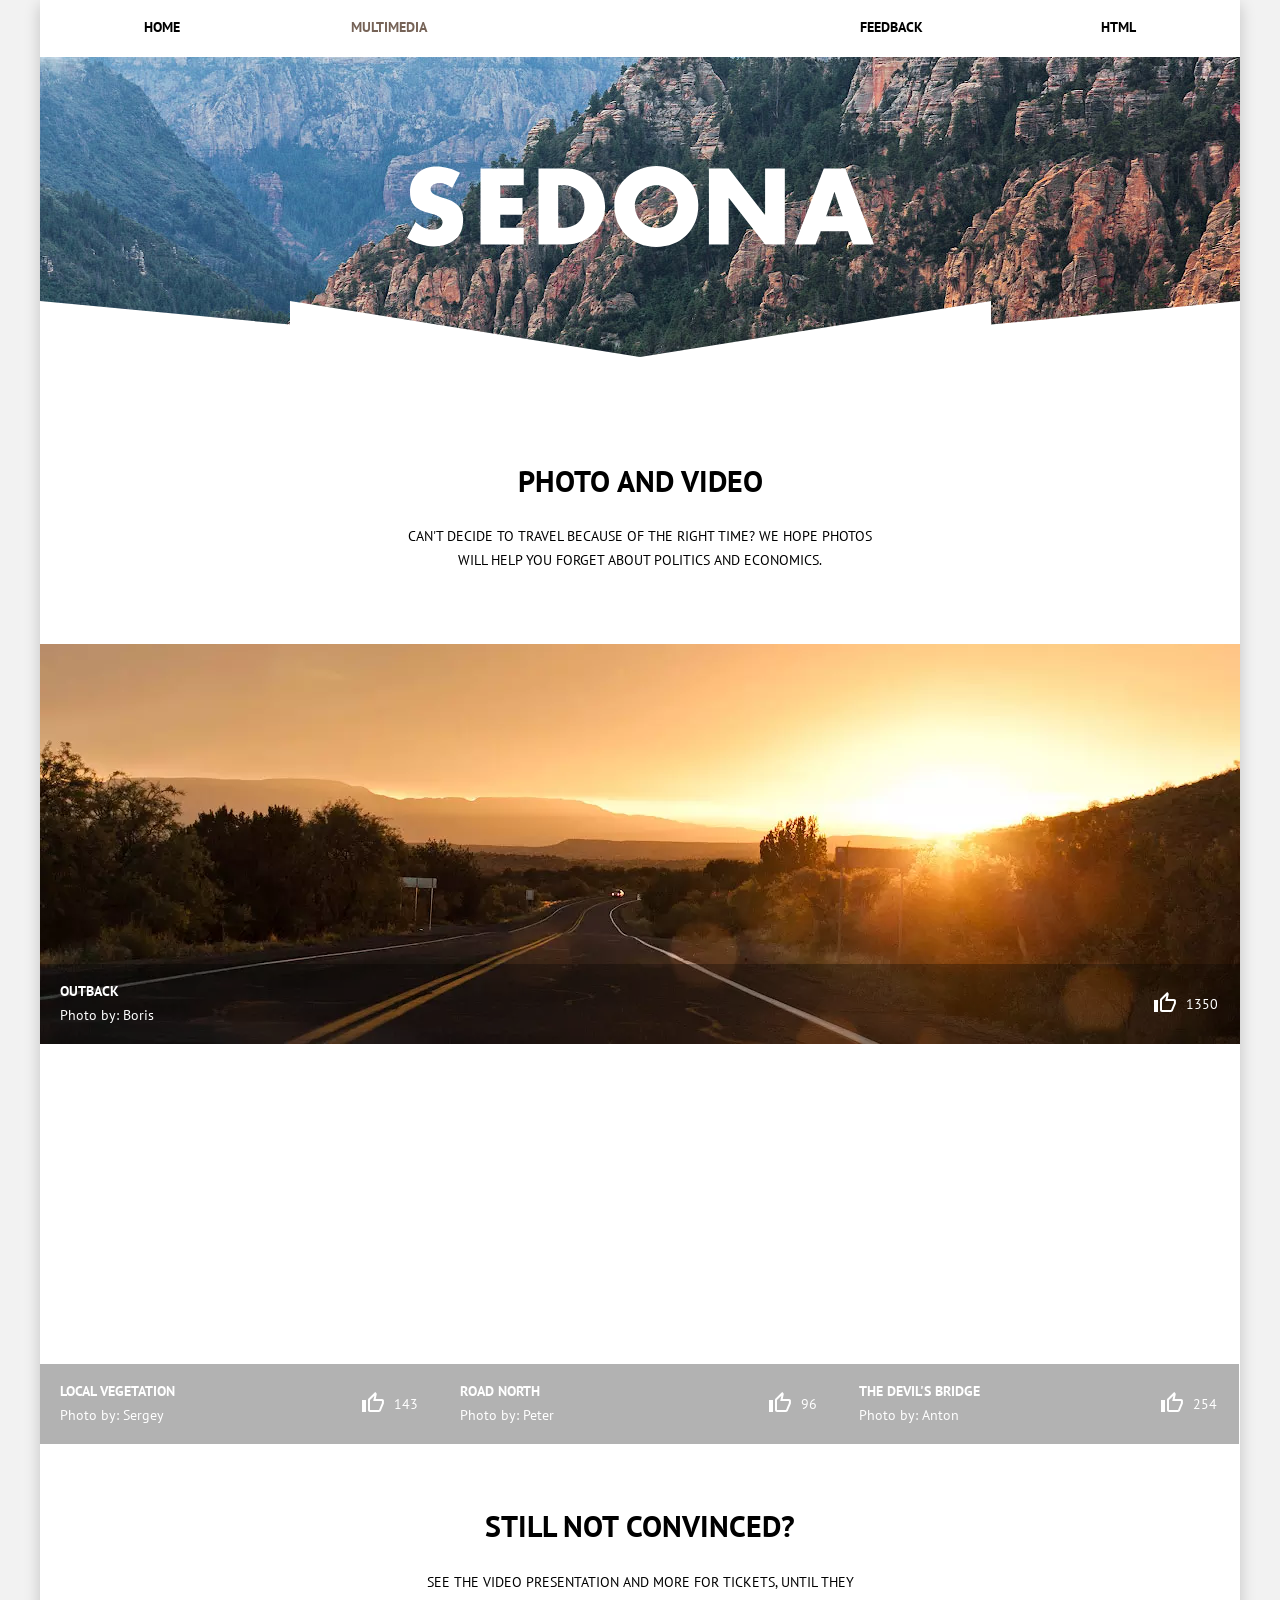
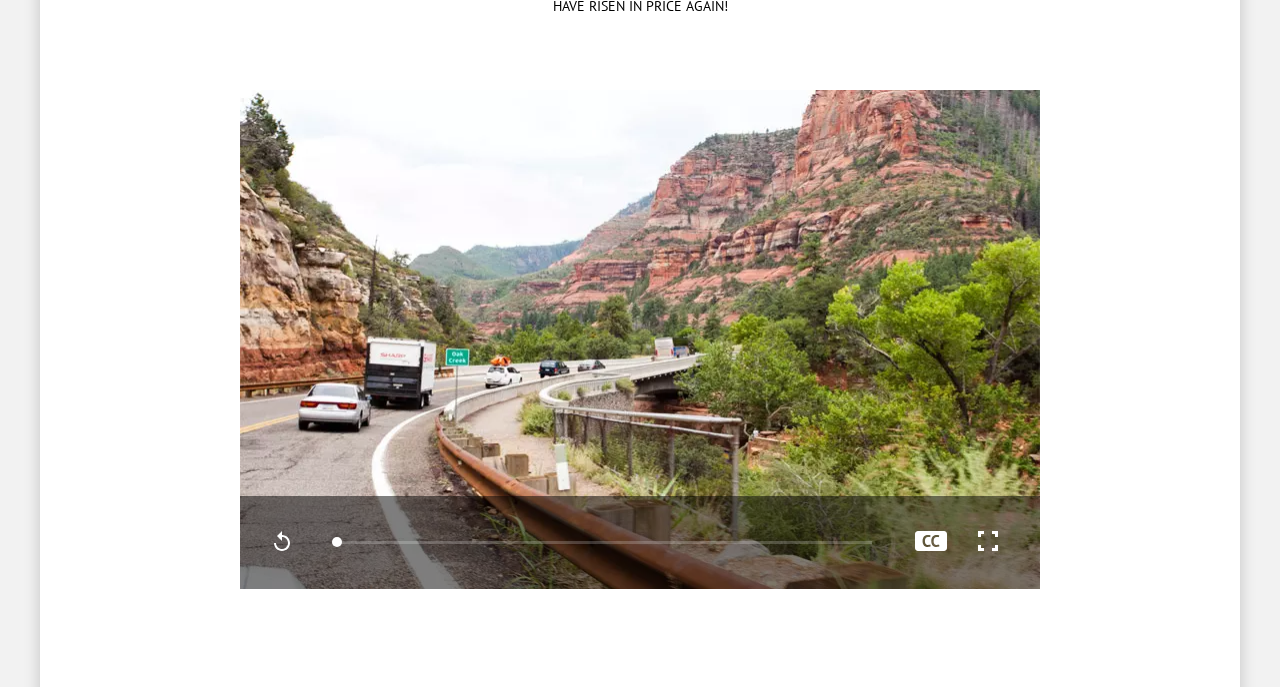
<file: photos.html>
<!DOCTYPE html>
<html lang='en'>

<head>
  <meta charset="UTF-8">
  <meta http-equiv="x-ua-compatible" content="ie=edge">
  <meta name="viewport" content="width=device-width, initial-scale=1, shrink-to-fit=no">
  <meta name="description" content="Front end development project">
  <title>Sedona Photos</title>
  <link rel="stylesheet" href="https://fonts.googleapis.com/css?family=PT+Sans:400,700">
  <!-- inject:css -->
  <link rel="stylesheet" href="css/styles.min.css">
  <!-- endinject -->
  <script>
    // Picture element HTML5 shiv
    document.createElement( "picture" );
  </script>
</head>

<body>
  <div class="wrapper">
    <header class="page-header">
      <div class="page-header__inner">
        <nav class="main-nav">
          <ul class="main-nav__list">
            <li class="main-nav__item"><a class="main-nav__link" href="index.html">Home</a></li>
            <li class="main-nav__item"><a class="main-nav__link main-nav__link--active" href="photos.html">Multimedia</a></li>
            <li class="main-nav__item"><a class="main-nav__link" href="form.html">Feedback</a></li>
            <li class="main-nav__item"><a class="main-nav__link" href="#">HTML</a></li>
          </ul>
          <button class="main-nav__toggle main-nav__toggle--close">Menu</button>
          <a class="main-nav__logo" href="index.html">
            <picture>
              <source media="(min-width: 1200px)" srcset="img/logo-sedona-desktop.svg">
              <source media="(min-width: 480px)" srcset="img/logo-sedona-tablet.svg">
              <source srcset="img/logo-sedona-mobile.svg">
              <img src="img/logo-sedona-mobile.svg" width="102" height="82" alt="Sedona logo">
            </picture>
          </a>
        </nav>
      </div>
      <div class="intro intro--smaller">
        <h3 class="intro__header intro__header--small-bg">Welcome to gorgeous Sedona. "Because the Grand Canyon sucks!"</h3>
      </div>
    </header>

    <main class="main-content">
      <section class="preamble">
        <div class="preamble__inner preamble__inner--small">
          <h2 class="preamble__header preamble__header--small">Photo and video</h2>
          <p class="preamble__paragraph preamble__paragraph--high">Can't decide to travel because of the right time? We hope photos will help you forget about politics and economics.</p>
        </div>
      </section>

      <div class="gallery">
        <section class="gallery__item">
          <div class="gallery__inner gallery__inner--top">
              <figure class="gallery__picture">
                <picture>
                  <source type="image/webp" media="(min-width: 1200px)" srcset="img/photo-sunset-desktop@1x.webp 1x, img/photo-sunset-desktop@2x.webp 2x">
                  <source type="image/webp" media="(min-width: 768px)" srcset="img/photo-sunset-tablet@1x.webp 1x, img/photo-sunset-tablet@2x.webp 2x">
                  <source type="image/webp" srcset="img/photo-sunset-mobile@1x.webp 1x, img/photo-sunset-mobile@2x.webp 2x">
                  <source media="(min-width: 1200px)" srcset="img/photo-sunset-desktop@1x.jpg 1x, img/photo-sunset-desktop@2x.jpg 2x">
                  <source media="(min-width: 768px)" srcset="img/photo-sunset-tablet@1x.jpg 1x, img/photo-sunset-tablet@2x.jpg 2x">
                  <source srcset="img/photo-sunset-mobile@1x.jpg 1x, img/photo-sunset-mobile@2x.jpg 2x">
                  <img src="img/photo-sunset-mobile@1x.jpg" width="280" height="280" alt="Sunset">
                </picture>
                <figcaption class="gallery__caption">
                  <div class="gallery__text">
                    <h3 class="gallery__title">Outback</h3>
                    <p class="gallery__author">Photo by: Boris</p>
                  </div>
                  <div class="gallery__likes">
                    <button class="gallery__btn"></button>
                    <p class="gallery__number">1350</p>
                  </div>
                </figcaption>
            </figure>
          </div>
        </section>

        <div class="gallery__collection">
          <section class="gallery__item gallery__item--flex">
            <div class="gallery__inner gallery__inner--small">
              <figure class="gallery__picture gallery__picture--higher">
                <picture>
                  <source type="image/webp" media="(min-width: 1200px)" srcset="img/photo-cactus-desktop@1x.webp 1x, img/photo-cactus-desktop@2x.webp 2x">
                  <source type="image/webp" media="(min-width: 480px)" srcset="img/photo-cactus-tablet@1x.webp 1x, img/photo-cactus-tablet@2x.webp 2x">
                  <source type="image/webp" srcset="img/photo-cactus-mobile@1x.webp 1x, img/photo-cactus-mobile@2x.webp 2x">
                  <source media="(min-width: 1200px)" srcset="img/photo-cactus-desktop@1x.jpg 1x, img/photo-cactus-desktop@2x.jpg 2x">
                  <source media="(min-width: 480px)" srcset="img/photo-cactus-tablet@1x.jpg 1x, img/photo-cactus-tablet@2x.jpg 2x">
                  <source srcset="img/photo-cactus-mobile@1x.jpg 1x, img/photo-cactus-mobile@2x.jpg 2x">
                  <img src="img/photo-cactus-mobile@1x.jpg" width="280" height="280" alt="Local vegetation: Cactus">
                </picture>
                <figcaption class="gallery__caption">
                  <div class="gallery__text">
                    <h3 class="gallery__title">Local vegetation</h3>
                    <p class="gallery__author">Photo by: Sergey</p>
                  </div>
                  <div class="gallery__likes">
                    <button class="gallery__btn"></button>
                    <p class="gallery__number">143</p>
                  </div>
                </figcaption>
              </figure>
            </div>
          </section>

          <section class="gallery__item gallery__item--flex">
            <div class="gallery__inner gallery__inner--small">
              <figure class="gallery__picture">
                <picture>
                  <source type="image/webp" media="(min-width: 1200px)" srcset="img/photo-roads-desktop@1x.webp 1x, img/photo-roads-desktop@2x.webp 2x">
                  <source type="image/webp" media="(min-width: 480px)" srcset="img/photo-roads-tablet@1x.webp 1x, img/photo-roads-tablet@2x.webp 2x">
                  <source type="image/webp" srcset="img/photo-roads-mobile@1x.webp 1x, img/photo-roads-mobile@2x.webp 2x">
                  <source media="(min-width: 1200px)" srcset="img/photo-roads-desktop@1x.jpg 1x, img/photo-roads-desktop@2x.jpg 2x">
                  <source media="(min-width: 480px)" srcset="img/photo-roads-tablet@1x.jpg 1x, img/photo-roads-tablet@2x.jpg 2x">
                  <source srcset="img/photo-roads-mobile@1x.jpg 1x, img/photo-roads-mobile@2x.jpg 2x">
                  <img src="img/photo-roads-mobile@1x.jpg" width="280" height="280" alt="Road north">
                </picture>
                <figcaption class="gallery__caption">
                  <div class="gallery__text">
                    <h3 class="gallery__title">Road north</h3>
                    <p class="gallery__author">Photo by: Peter</p>
                  </div>
                  <div class="gallery__likes">
                    <button class="gallery__btn"></button>
                    <p class="gallery__number">96</p>
                  </div>
                </figcaption>
              </figure>
            </div>
          </section>

          <section class="gallery__item gallery__item--flex">
            <div class="gallery__inner gallery__inner--small">
                <figure class="gallery__picture">
                <picture>
                  <source type="image/webp" media="(min-width: 1200px)" srcset="img/photo-bridge-desktop@1x.webp 1x, img/photo-bridge-desktop@2x.webp 2x">
                  <source type="image/webp" media="(min-width: 480px)" srcset="img/photo-bridge-tablet@1x.webp 1x, img/photo-bridge-tablet@2x.webp 2x">
                  <source type="image/webp" srcset="img/photo-bridge-mobile@1x.webp 1x, img/photo-bridge-mobile@2x.webp 2x">
                  <source media="(min-width: 1200px)" srcset="img/photo-bridge-desktop@1x.jpg 1x, img/photo-bridge-desktop@2x.jpg 2x">
                  <source media="(min-width: 480px)" srcset="img/photo-bridge-tablet@1x.jpg 1x, img/photo-bridge-tablet@2x.jpg 2x">
                  <source srcset="img/photo-bridge-mobile@1x.jpg 1x, img/photo-bridge-mobile@2x.jpg 2x">
                  <img src="img/photo-bridge-mobile@1x.jpg" width="280" height="280" alt="The Devil's Bridge">
                </picture>
                <figcaption class="gallery__caption">
                  <div class="gallery__text">
                    <h3 class="gallery__title">The Devil's Bridge</h3>
                    <p class="gallery__author">Photo by: Anton</p>
                  </div>
                  <div class="gallery__likes">
                    <button class="gallery__btn"></button>
                    <p class="gallery__number">254</p>
                  </div>
                </figcaption>
              </figure>
            </div>
          </section>
        </div>

        <section class="video">
          <div class="video__intro">
            <h3 class="video__header">Still not convinced?</h3>
            <p class="video__paragraph">See the video presentation and more for tickets, until they have risen in price again!</p>
          </div>
          <div class="video__inner">
            <div class="video__item">
              <div class="video__picture">
                <picture>
                  <source type="image/webp" media="(min-width: 1200px)" srcset="img/video-desktop@1x.webp 1x, img/video-desktop@2x.webp 2x">
                  <source type="image/webp" media="(min-width: 768px)" srcset="img/video-tablet@1x.webp 1x, img/video-tablet@2x.webp 2x">
                  <source type="image/webp" srcset="img/video-mobile@1x.webp 1x, img/video-mobile@2x.webp 2x">
                  <source media="(min-width: 1200px)" srcset="img/video-desktop@1x.jpg 1x, img/video-desktop@2x.jpg 2x">
                  <source media="(min-width: 768px)" srcset="img/video-tablet@1x.jpg 1x, img/video-tablet@2x.jpg 2x">
                  <source srcset="img/video-mobile@1x.jpg 1x, img/video-mobile@2x.jpg 2x">
                  <img src="img/video-mobile@1x.jpg" width="320" height="200" alt="The Devil's Bridge">
                </picture>
                <div class="video__control">
                  <div class="video__bar">
                    <span class="video__pointer"></span>
                  </div>
                  <div class="video__btn-control">
                    <button class="video__icon video__icon--play" title="Play/Pause video">
                      <svg class="video__svg" xmlns="http://www.w3.org/2000/svg" xmlns:xlink="http://www.w3.org/1999/xlink" x="0px" y="0px" width="16px" height="20px" viewBox="0 0 16 20" enable-background="new 0 0 16 20" xml:space="preserve">
                        <path d="M8,4V0L3,5l5,5V6c3.315,0,6,2.686,6,6s-2.685,6-6,6s-6-2.686-6-6H0c0,4.42,3.58,8,8,8s8-3.58,8-8S12.42,4,8,4z"/>
                      </svg>
                    </button>
                    <button class="video__icon video__icon--subtitles" title="Subtitles">
                      <svg class="video__svg" xmlns="http://www.w3.org/2000/svg" xmlns:xlink="http://www.w3.org/1999/xlink" x="0px" y="0px" width="32px" height="20px" viewBox="0 0 32 20" enable-background="new 0 0 32 20" xml:space="preserve">
                        <path d="M29,0H3C1.35,0,0,1.35,0,3v14c0,1.65,1.35,3,3,3h26c1.65,0,3-1.35,3-3V3C32,1.35,30.65,0,29,0z M14.403,15.854c-0.545,0.108-1.104,0.164-1.678,0.164c-0.694,0-1.354-0.107-1.976-0.323c-0.623-0.214-1.172-0.562-1.646-1.041 s-0.852-1.103-1.133-1.868C7.69,12.02,7.551,11.091,7.551,10c0-1.134,0.157-2.085,0.471-2.851c0.315-0.768,0.723-1.384,1.224-1.854  c0.502-0.468,1.062-0.804,1.679-1.008c0.616-0.204,1.233-0.307,1.852-0.307c0.66,0,1.22,0.045,1.678,0.134  c0.457,0.087,0.835,0.192,1.133,0.313L15.14,6.347c-0.254-0.121-0.555-0.209-0.902-0.265C13.891,6.027,13.47,6,12.973,6 c-0.915,0-1.649,0.325-2.206,0.977c-0.558,0.651-0.836,1.663-0.836,3.031c0,0.598,0.067,1.142,0.199,1.632  c0.132,0.493,0.334,0.913,0.603,1.26c0.271,0.349,0.607,0.619,1.01,0.812c0.402,0.193,0.867,0.29,1.396,0.29  c0.496,0,0.915-0.049,1.257-0.148c0.342-0.099,0.639-0.227,0.893-0.38l0.463,1.841C15.398,15.564,14.949,15.745,14.403,15.854z   M23.101,15.854c-0.545,0.108-1.105,0.164-1.678,0.164c-0.694,0-1.354-0.107-1.976-0.323c-0.623-0.214-1.172-0.562-1.646-1.041  s-0.852-1.103-1.133-1.868c-0.281-0.767-0.421-1.695-0.421-2.786c0-1.134,0.157-2.085,0.471-2.851  c0.314-0.768,0.723-1.384,1.223-1.854c0.502-0.468,1.062-0.804,1.68-1.008c0.616-0.204,1.233-0.307,1.851-0.307 c0.661,0,1.221,0.045,1.678,0.134c0.458,0.087,0.836,0.192,1.133,0.313l-0.446,1.918c-0.253-0.121-0.554-0.209-0.901-0.265  C22.588,6.027,22.166,6,21.67,6c-0.915,0-1.649,0.325-2.206,0.977c-0.558,0.651-0.836,1.663-0.836,3.031  c0,0.598,0.067,1.142,0.199,1.632c0.132,0.493,0.334,0.913,0.603,1.26c0.271,0.349,0.606,0.619,1.009,0.812 c0.402,0.193,0.868,0.29,1.396,0.29c0.497,0,0.915-0.049,1.257-0.148c0.342-0.099,0.64-0.227,0.894-0.38l0.463,1.841  C24.096,15.564,23.646,15.745,23.101,15.854z"/>
                      </svg>
                    </button>
                    <button class="video__icon video__icon--full-scr" title="Full screen">
                      <svg class="video__svg" xmlns="http://www.w3.org/2000/svg" xmlns:xlink="http://www.w3.org/1999/xlink" x="0px" y="0px" width="20px" height="20px" viewBox="0 0 20 20" enable-background="new 0 0 20 20" xml:space="preserve">
                        <g>
                          <polygon points="0,0 0,3 0,6 3,6 3,3 6,3 6,0 3,0"/>
                          <polygon points="3,14 0,14 0,17 0,20 3,20 6,20 6,17 3,17"/>
                          <polygon points="17,0 14,0 14,3 17,3 17,6 20,6 20,3 20,0"/>
                          <polygon points="17,17 14,17 14,20 17,20 20,20 20,17 20,14 17,14"/>
                        </g>
                      </svg>
                    </button>
                  </div>
                </div>
              </div>
            </div>
          </div>
        </section>
      </div>
    </main>

    <footer class="page-footer">
      <div class="page-footer__inner">
        <div class="page-footer__tag">
          <h3 class="page-footer__tag-header">#VISITSEDONA</h3>
        </div>

        <div class="social">
          <a href="#" class="social__link">
            <span class="social__icon social__icon--twitter">twitter site</span>
          </a>
          <a href="#" class="social__link">
            <span class="social__icon social__icon--facebook">facebook page</span>
          </a>
          <a href="#" class="social__link">
            <span class="social__icon social__icon--youtube">youtube channel</span>
          </a>
        </div>

        <div class="developer">
          <a href="#" class="developer__logo">Developed by
            <svg class="developer__svg" version="1.1" xmlns="http://www.w3.org/2000/svg" xmlns:xlink="http://www.w3.org/1999/xlink" x="0px" y="0px" width="26.943px" height="34.09px" viewBox="0 0 26.943 34.09" enable-background="new 0 0 26.943 34.09" xml:space="preserve">
              <path d="M13.62,0.017L13.472,0L0,1.412v24.661l13.473,8.017l13.43-7.99l0.042-0.025V1.412L13.62,0.017z M25.019,12.127L13.495,5.334 L13.494,5.23l-0.087,0.05l-0.088-0.056v0.109L1.925,12.118V3.147l11.548-1.212l11.547,1.212V12.127z M13.405,6.787L24.923,13.5 l-4.479,2.64l-7.093-4.221l-0.014,1.415l5.904,3.513l-0.86,0.507l-5.03-2.992l-0.014,1.415l3.827,2.275l-0.782,0.523l-3.031-1.787 l-0.014,1.413l1.853,1.091l-1.8,1.081L2.034,13.622L13.405,6.787z M1.925,15.127l11.411,6.791l0.016,1.044L5.41,18.234L5.395,19.65 l7.979,4.795l0.018,1.076l-7.973-4.74l-0.013,1.414l8.021,4.822l0.046,0.025l8.143-4.872l-0.011-5.177l3.415-2.036v10.021 L13.472,31.85L1.925,24.979V15.127z"/>
            </svg>
          </a>
        </div>
      </div>
    </footer>
  </div>
  <!-- inject:js -->
  <script src="js/main.min.js"></script>
  <!-- endinject -->
</body>

</html>
</file>
<file: css/styles.min.css>
/*! normalize.scss v0.1.0 | MIT License | based on git.io/normalize */html{font-family:sans-serif;-ms-text-size-adjust:100%;-webkit-text-size-adjust:100%}body{margin:0}article,aside,details,figcaption,figure,footer,header,hgroup,main,menu,nav,section,summary{display:block}audio,canvas,progress,video{display:inline-block;vertical-align:baseline}audio:not([controls]){display:none;height:0}[hidden],template{display:none}a{background-color:transparent}a:active,a:hover{outline:0}abbr[title]{border-bottom:1px dotted}b,strong{font-weight:700}dfn{font-style:italic}h1{font-size:2em;margin:.67em 0}mark{background:#ff0;color:#000}small{font-size:80%}sub,sup{font-size:75%;line-height:0;position:relative;vertical-align:baseline}sup{top:-.5em}sub{bottom:-.25em}img{border:0}svg:not(:root){overflow:hidden}figure{margin:1em 40px}hr{-webkit-box-sizing:content-box;box-sizing:content-box;height:0}pre{overflow:auto}code,kbd,pre,samp{font-family:monospace,monospace;font-size:1em}button,input,optgroup,select,textarea{color:inherit;font:inherit;margin:0}button{overflow:visible}button,select{text-transform:none}button,html input[type=button],input[type=reset],input[type=submit]{-webkit-appearance:button;cursor:pointer}button[disabled],html input[disabled]{cursor:default}button::-moz-focus-inner,input::-moz-focus-inner{border:0;padding:0}input{line-height:normal}input[type=checkbox],input[type=radio]{-webkit-box-sizing:border-box;box-sizing:border-box;padding:0}input[type=number]::-webkit-inner-spin-button,input[type=number]::-webkit-outer-spin-button{height:auto}input[type=search]{-webkit-appearance:textfield;-webkit-box-sizing:content-box;box-sizing:content-box}input[type=search]::-webkit-search-cancel-button,input[type=search]::-webkit-search-decoration{-webkit-appearance:none}fieldset{border:1px solid silver;margin:0 2px;padding:.35em .625em .75em}legend{border:0;padding:0}textarea{overflow:auto}optgroup{font-weight:700}table{border-collapse:collapse;border-spacing:0}td,th{padding:0}h1,h2,h3,h4,h5,h6{font-family:"PT Sans",tahoma,verdana,segoe,sans-serif;font-weight:700;line-height:2.6rem}h1{font-size:3rem}h2{font-size:2.1rem}h3{font-size:1.8rem}h4,h5,h6{font-size:1.4rem}p{font-size:1.4rem}hr{background-color:#d6d6d6}html{font-size:10px}body{font-family:"PT Sans",tahoma,verdana,segoe,sans-serif;font-size:10px;line-height:2.4rem}button{background-color:#81b3d2}button:hover{background-color:#669ec0}button:active{background-color:#5496bd}button:disabled{background-color:#e5e5e5}img{max-width:100%;height:auto}figure{margin:0 0}.wrapper{width:100%;max-width:120rem;margin:0 auto;background-color:#fff;-webkit-box-shadow:0 5px 15px 0 rgba(0,1,1,.2);box-shadow:0 5px 15px 0 rgba(0,1,1,.2)}.main-nav{position:relative;z-index:1;text-align:center;margin-bottom:-3.9rem}.main-nav__list{margin:0;padding:0;background:#81b3d2;overflow:hidden;max-height:30rem;-webkit-transition:max-height .3s ease-out;transition:max-height .3s ease-out}.main-nav__item{line-height:5.4rem;list-style-type:none;border-top:.1rem solid rgba(255,255,255,.2);border-bottom:.1rem solid rgba(1,1,1,.2)}.main-nav__item:first-child{border-top:0}.main-nav__link{display:block;color:#fff;font-weight:700;font-size:1.8rem;text-transform:uppercase;text-decoration:none}.main-nav__link:hover{color:#fff;background-color:#669ec0}.main-nav__link:active{color:rgba(255,255,255,.3);background-color:#5496bd}.main-nav__toggle{position:absolute;top:1.7rem;right:2.1rem;z-index:2;display:block;height:2.2rem;width:2.2rem;border:none;outline:0;background-image:url(../img/icon-cross--white.svg);background-repeat:no-repeat;background-position:center;font:0/0 "a";color:transparent;text-shadow:none;background-color:transparent;border:0}.main-nav__toggle:hover{background-color:transparent}.main-nav__toggle:active{background-color:transparent}.main-nav--close .main-nav__list{max-height:0}.main-nav--close .main-nav__toggle{background-image:url(../img/icon-menu.svg)}.main-nav__logo{display:inline-block;vertical-align:top;text-decoration:none;max-width:10.2rem}.main-nav__logo img{width:100%}.intro{display:-webkit-box;display:-ms-flexbox;display:flex;-webkit-box-pack:center;-ms-flex-pack:center;justify-content:center;-webkit-box-align:center;-ms-flex-align:center;align-items:center;position:relative;height:39rem;overflow:hidden;background-image:url(../img/bg-back-mobile@1x.jpg);background-repeat:no-repeat;background-position:center;background-size:cover}.intro::after{content:"";position:absolute;left:0;bottom:0;width:100%;height:3rem;background-image:url(../img/bg-intro-triangle-mobile.svg);background-position:center;background-size:100% 3rem;background-repeat:no-repeat}.intro__header{width:100%;height:100%;max-width:29.3rem;background-image:url(../img/text-sedona-index.svg);background-position:center;background-size:100%;background-repeat:no-repeat;font:0/0 "a";color:transparent;text-shadow:none;background-color:transparent;border:0}.intro__header--small-bg{max-width:23.1rem;background-image:url(../img/text-sedona.svg)}.intro--smaller{height:16rem;background-size:100%;background-position:50% 100%}.preamble{position:relative}.preamble__inner{padding-left:6.25%;padding-right:6.25%;padding-top:4rem;padding-bottom:2.5rem;text-align:center}.preamble__inner--small{padding:3.8rem 6.25% 1.7rem}.preamble__header{font-size:1.8rem;line-height:2.6rem;margin-top:0;font-weight:700;text-transform:uppercase;margin-bottom:2.8rem}.preamble__header--small{margin-bottom:2.5rem}.preamble__paragraph{margin-top:0;font-size:1.4rem;line-height:2.6rem;text-transform:uppercase;margin-bottom:0}.preamble__paragraph--high{line-height:2.4rem}.sightseeing__inner{position:relative;display:block;padding-top:3.9rem;padding-bottom:4rem;padding-left:6.25%;padding-right:6.25%;text-align:center;background-color:#81b3d2}.sightseeing__inner--top{padding:5.7rem 6.25% 4.2rem}.sightseeing__inner--separator::before{content:"";position:absolute;top:-1.9rem;left:0;width:100%;height:3.7rem;background-image:url(../img/bg-triangle.svg);background-repeat:no-repeat;background-position:center;background-size:100% 3.7rem}.sightseeing__header{font-size:1.8rem;line-height:2.6rem;margin-top:0;font-weight:700;text-transform:uppercase;margin-bottom:.9rem;color:#fff}.sightseeing__counter-paragraph{margin-top:0;font-size:1.4rem;line-height:2.1rem;text-transform:uppercase;margin-bottom:1.5rem;color:#fff}.sightseeing__paragraph{margin-top:0;font-size:1.4rem;line-height:2.1rem;text-transform:uppercase;margin-bottom:0;color:#fff}.image-wrapper{height:26rem;background-repeat:no-repeat;background-position:center;background-size:cover;font:0/0 "a";color:transparent;text-shadow:none;background-color:transparent;border:0}.image-wrapper--top{background-image:url(../img/main-city-tablet@1x.jpg)}.image-wrapper--bottom{background-image:url(../img/main-bridge-tablet@1x.jpg)}.recommendations{position:relative}.recommendations__inner{padding-top:2rem;padding-bottom:2.4rem;padding-left:6.25%;padding-right:6.25%}.recommendations__header{font-size:1.8rem;line-height:2.6rem;margin-top:0;font-weight:700;text-transform:uppercase;margin-bottom:1.4rem}.recommendations__paragraph{margin-top:0;font-size:1.4rem;line-height:2.1rem;text-transform:uppercase;margin-bottom:0;text-align:left}.recommendations__item{position:relative;padding:1.5rem 1.5rem 1.3rem 4.9rem}.recommendations__item::before{content:"";position:absolute;height:3.9rem;width:4rem}.recommendations__item--house::before{top:.6rem;left:.1rem;background-image:url(../img/icon-house.svg);background-repeat:no-repeat;background-size:4.1rem 3.7rem}.recommendations__item--gift::before{top:.4rem;left:.5rem;background-image:url(../img/icon-gift.svg);background-repeat:no-repeat;background-size:3.4rem 3.7rem}.recommendations__item--food::before{top:1rem;left:-.1rem;background-image:url(../img/icon-burger.svg);background-repeat:no-repeat;background-size:3.9rem 3.5rem}.sightseeing-group__inner{padding-left:6%;padding-right:6%;background-color:#eee}.sightseeing-group__item{padding:2.7rem .25% 0;text-align:center}.sightseeing-group__item::after{content:"";display:block;border-top:.1rem solid #d6d6d6}.sightseeing-group__item:last-child{padding-bottom:.1rem}.sightseeing-group__item:last-child::after{border:none}.sightseeing-group__header{font-size:1.8rem;line-height:2.6rem;margin-top:0;font-weight:700;text-transform:uppercase;margin-bottom:1rem}.sightseeing-group__counter-paragraph{margin-top:0;font-size:1.4rem;line-height:2.1rem;text-transform:uppercase;margin-bottom:1.4rem}.sightseeing-group__paragraph{margin-bottom:2.7rem;margin-top:0;font-size:1.4rem;line-height:2.1rem;text-transform:uppercase}.find-hotel{text-align:center}.find-hotel__inner{position:relative;padding-top:2.8rem;padding-bottom:4.9rem;padding-left:6.25%;padding-right:6.25%}.find-hotel__header{font-size:1.8rem;line-height:2.6rem;margin-top:0;font-weight:700;text-transform:uppercase;margin-bottom:1.9rem}.find-hotel__paragraph{margin-top:0;font-size:1.4rem;line-height:2.4rem;text-transform:uppercase;margin-bottom:3.5rem;padding-left:3%;padding-right:3%}.find-hotel__btn{display:inline-block;vertical-align:top;height:5.8rem;width:100%;color:#fff;font-size:2.1rem;line-height:5.8rem;text-align:center;text-transform:uppercase;background-color:#81b3d2;border:none}.find-hotel__btn:hover{background-color:#669ec0}.find-hotel__btn:active{color:rgba(255,255,255,.3);background-color:#5496bd}.find-hotel__btn:disabled{background-color:#e5e5e5}.map{position:relative;height:35rem;background-image:url(../img/bg-map-mobile@1x.jpg);background-size:cover;background-repeat:no-repeat;background-position:center}.map__title{display:none}.page-footer__inner{padding-top:1.5em;padding-bottom:3.6rem;padding-left:6.25%;padding-right:6.25%;text-align:center}.page-footer__tag{padding-top:2rem;padding-bottom:2rem}.page-footer__tag-header{font-size:2.1rem;line-height:2.6rem;margin-top:0;font-weight:700;text-transform:uppercase;margin-bottom:0}.social{position:relative;display:-webkit-box;display:-ms-flexbox;display:flex;-webkit-box-pack:center;-ms-flex-pack:center;justify-content:center;width:100%;padding-top:1.7rem;padding-bottom:2.6rem}.social__link{display:block;position:relative;height:4.8rem;width:4.8rem;-webkit-box-flex:0;-ms-flex-positive:0;flex-grow:0;-ms-flex-negative:1;flex-shrink:1;-ms-flex-preferred-size:4.8rem;flex-basis:4.8rem;margin-right:.5rem;background-color:#81b3d2}.social__link:hover{background-color:#669ec0}.social__link:active{background-color:#5496bd}.social__icon{position:absolute;left:0;height:4.8rem;width:4.8rem;background-position:center;background-repeat:no-repeat;background-size:1.9rem;font:0/0 "a";color:transparent;text-shadow:none;background-color:transparent;border:0}.social__icon--twitter{background-image:url(../img/icon-twitter.svg)}.social__icon--facebook{background-image:url(../img/icon-facebook.svg);background-size:.9rem}.social__icon--youtube{background-image:url(../img/icon-youtube.svg)}.social__icon:active{opacity:.3}.developer__svg{position:absolute;top:1.3rem;left:10.3rem}.developer__logo{display:inline-block;vertical-align:top;position:relative;margin-right:40px;padding-top:1.6rem;color:#010101;font-size:1.4rem;line-height:2.6rem;margin-top:0;font-weight:700;text-transform:uppercase;margin-bottom:0;font-weight:400;text-transform:uppercase;text-decoration:none}.developer__logo:hover .developer__svg{fill:#81b3d2}.developer__logo:active .developer__svg{opacity:.3}.form__section::after{content:"";display:block;border-top:.1rem solid #e5e5e5}.form__section--no-divider::after{content:none}.form__inner{position:relative;padding-left:6.25%;padding-right:6.25%;padding-top:1.8rem;padding-bottom:.9rem}.form__inner--smaller{padding-bottom:.4rem}.form__inner--high{padding-bottom:1.4rem;padding-right:7%}.form__inner--lower{padding-bottom:.4rem}.form__field{position:relative;display:block;width:100%;margin-bottom:2.1rem}.form__field--flexgrid{display:-webkit-box;display:-ms-flexbox;display:flex;-webkit-box-align:center;-ms-flex-align:center;align-items:center}.form__field--flexgrid:last-child{padding-bottom:0}.form__field--phone{margin-bottom:1.1rem}.form__field--envelope{margin-bottom:1.9rem}.form__field--radio-box{margin-bottom:1.8rem}.form__field--radio-box:last-child{padding-bottom:.7rem}.form__field--checkbox{margin-bottom:3.5rem}.form__field--checkbox:last-child{margin-bottom:2.4rem}.form__field--constant{max-width:28rem;margin-left:auto;margin-right:auto}.form__number--flexgrid{display:-webkit-box;display:-ms-flexbox;display:flex}.form__flex-block{display:-webkit-box;display:-ms-flexbox;display:flex;-webkit-box-orient:horizontal;-webkit-box-direction:normal;-ms-flex-direction:row;flex-direction:row;padding-top:.5rem}.form__column--sm{width:5.7rem;margin-right:1rem}.form__column--bg{-webkit-box-flex:1;-ms-flex-positive:1;flex-grow:1;-ms-flex-preferred-size:50%;flex-basis:50%}.form__label-count{margin:0;padding-top:.3rem;padding-bottom:.7rem;font-size:1.4rem;text-transform:uppercase;text-align:center}.form__input-count{font-size:1.8rem;line-height:5.7rem;font-weight:700;text-align:center;background-color:#f2f2f2}.form__header{font-size:1.8rem;line-height:2.6rem;margin-top:0;font-weight:700;text-transform:uppercase;margin-bottom:2rem;text-align:center;white-space:nowrap}.form__header--space-bottom{margin-bottom:2.2rem}.form__label{display:block;width:auto;-webkit-box-flex:0;-ms-flex-positive:0;flex-grow:0;-ms-flex-negative:1;flex-shrink:1;-ms-flex-preferred-size:auto;flex-basis:auto;padding-right:2.1rem;padding-left:2.1rem;padding-bottom:.8rem;font-size:1.4rem;line-height:2.6rem;white-space:nowrap;text-transform:uppercase}.form__label--stretch{padding-left:0;padding-right:2.3rem;padding-bottom:0}.form__label--bolded{font-weight:700;text-transform:capitalize}.form__label--file{width:auto;padding-top:1rem;padding-bottom:1rem;font-size:2.1rem;font-weight:700;line-height:2.6rem;color:#aaa;text-align:center;background-color:#f2f2f2}.form__label--file:hover{background-color:#e5e5e5}.form__label--file:active{background-color:#d5d5d5}.form__label--checkbox{position:relative;display:inline-block;vertical-align:top;padding-top:1.1rem;padding-left:4.2rem;margin-left:3.2rem;font-size:1.8rem}.form__label--checkbox::before{content:"";position:absolute;top:-.2rem;left:-3.7rem;height:5.6rem;width:5.6rem;background-color:#f2f2f2;border-radius:10%}.form__label--checkbox::after{content:none;position:absolute;top:1.8rem;left:-2.2rem;display:inline-block;vertical-align:top;height:1.7rem;width:2.4rem;background-image:url(../img/icon-tick.svg);background-repeat:no-repeat;background-position:center}.form__label--checkbox:hover::before{background-color:#e5e5e5}.form__label--checkbox:active::before{background-color:#d5d5d5}.form__label--checkbox:active::after{background-image:url(../img/icon-tick--active.svg);background-repeat:no-repeat;background-position:center}input[type=checkbox]:checked+.form__label--checkbox::after{content:""}.form__label--radio-box{position:relative;display:inline-block;vertical-align:top;padding-top:1.7rem;padding-left:4.2rem;margin-left:3.2rem;font-size:1.8rem}.form__label--radio-box::before{content:"";position:absolute;top:.3rem;left:-3.6rem;height:5.6rem;width:5.6rem;background-color:#f2f2f2;border-radius:50%}.form__label--radio-box::after{content:none;position:absolute;top:2.1rem;left:-1.8rem;height:2rem;width:2rem;background-color:#333;border-radius:50%}.form__label--radio-box:hover::before{background-color:#e5e5e5}.form__label--radio-box:active::after{background-color:#d5d5d5}input[type=radio]:checked+.form__label--radio-box::after{content:""}.form__label--hidden{display:none}.form__label--phone::after{content:"";position:absolute;top:3.4rem;right:0;height:5.7rem;width:5.8rem;background-color:#e6e6e6;background-image:url(../img/icon-phone.svg);background-repeat:no-repeat;background-position:center}.form__label--envelope::after{content:"";position:absolute;top:3.4rem;right:0;height:5.7rem;width:5.8rem;background-color:#e6e6e6;background-image:url(../img/icon-mail.svg);background-repeat:no-repeat;background-position:center}.form__input{-webkit-box-sizing:border-box;box-sizing:border-box;height:5.7rem;width:100%;-webkit-box-flex:0;-ms-flex-positive:0;flex-grow:0;-ms-flex-negative:1;flex-shrink:1;-ms-flex-preferred-size:auto;flex-basis:auto;padding-left:1.6rem;padding-right:1.6rem;font-size:1.8rem;font-weight:700;line-height:2.6rem;background-color:#f2f2f2;border:.4rem solid #f2f2f2;outline:0;-webkit-appearance:none;-moz-appearance:none;appearance:none}.form__input:hover{background-color:#e5e5e5;border-color:#e5e5e5}.form__input:focus{background-color:#fff;border-color:#e5e5e5}.form__input--hidden{opacity:0;height:0;width:0;line-height:0;border:none}.form__input--textarea{display:inline-block;vertical-align:baseline;min-height:15.8rem;width:100%;resize:none}.form__input--envelope,.form__input--phone{padding-right:5.6rem}.form__number-holder{position:relative;-webkit-box-flex:1;-ms-flex-positive:1;flex-grow:1;-ms-flex-negative:1;flex-shrink:1;-ms-flex-preferred-size:6.5rem;flex-basis:6.5rem;width:6.5rem;height:5.7rem;margin-left:.8rem;padding-right:6.5rem;font-size:1.8rem;line-height:5.7rem;font-weight:700;text-align:center;background-color:#f2f2f2}.form__number-holder--day::after{content:"day";position:absolute;right:0;-webkit-box-flex:0;-ms-flex-positive:0;flex-grow:0;-ms-flex-negative:1;flex-shrink:1;-ms-flex-preferred-size:6.5rem;flex-basis:6.5rem;height:5.7rem;width:6.5rem;font-size:1.8rem;color:#aaa;font-weight:700;text-align:center;background-color:#f2f2f2}.form__number-holder--person::after{content:"person";position:absolute;right:0;-webkit-box-flex:0;-ms-flex-positive:0;flex-grow:0;-ms-flex-negative:1;flex-shrink:1;-ms-flex-preferred-size:6.5rem;flex-basis:6.5rem;height:5.7rem;width:6.5rem;font-size:1.8rem;color:#aaa;font-weight:700;text-align:center;background-color:#f2f2f2}.form__required{color:#ff5c5c;margin-left:.7rem}.form__required--right{visibility:hidden}.form__required--text{visibility:hidden}.form__btn{-webkit-box-flex:0;-ms-flex-positive:0;flex-grow:0;-ms-flex-negative:1;flex-shrink:1;-ms-flex-preferred-size:5.7rem;flex-basis:5.7rem;width:5.7rem;height:5.7rem;margin:0;padding:0;line-height:5.7rem;text-align:center;background-color:#f2f2f2;border:none;outline:0;background-position:center;background-repeat:no-repeat;background-size:2rem}.form__btn:hover{background-color:#e5e5e5}.form__btn:active{background-color:#d5d5d5}.form__btn--inc{background-image:url(../img/icon-plus.svg);margin-left:.8rem}.form__btn--dec{background-image:url(../img/icon-minus.svg)}.form__submit{display:inline-block;vertical-align:top;height:5.8rem;width:100%;color:#fff;font-size:2.1rem;line-height:5.8rem;text-align:center;text-transform:uppercase;background-color:#81b3d2;border:none}.form__submit:hover{background-color:#669ec0}.form__submit:active{color:rgba(255,255,255,.3);background-color:#5496bd}.form__submit:disabled{background-color:#e5e5e5}.form__display-photos{display:-webkit-box;display:-ms-flexbox;display:flex;-ms-flex-wrap:wrap;flex-wrap:wrap}.form__grid-item{position:relative;-ms-flex-preferred-size:23%;flex-basis:23%;height:auto;line-height:0;margin-left:5%;margin-right:5%;margin-bottom:4rem}.form__preview-photo{width:100%}.form__remove-btn{position:absolute;left:50%;width:4rem;height:4rem;-webkit-transform:translate(-50%,-50%);transform:translate(-50%,-50%);border:none;border-radius:50%;outline:0;background-color:#f2f2f2;text-indent:200%;white-space:nowrap;overflow:hidden}.form__remove-btn::before{content:"";position:absolute;top:5%;left:5%;width:90%;height:90%;background-image:url(../img/icon-cross.svg);background-size:50%;background-position:center;background-repeat:no-repeat}.form__remove-btn:hover{background-color:#e5e5e5}.form__remove-btn:active{background-color:#d5d5d5}.form input::-webkit-calendar-picker-indicator,.form input::-webkit-inner-spin-button,.form input::-webkit-outer-spin-button{display:none}.form__text-desktop{display:none}.gallery__inner{padding-left:6.25%;padding-right:6.25%;padding-top:2.2rem;padding-bottom:1.6rem;border-top:.1rem solid #e5e5e5}.gallery__caption{position:relative;margin-top:1.5rem;text-align:left}.gallery__title{font-size:1.4rem;line-height:2.4rem;margin-top:0;font-weight:700;text-transform:uppercase;margin-bottom:0;text-transform:uppercase}.gallery__author{margin-top:0;font-size:1.4rem;line-height:2.4rem;margin-bottom:.8rem}.gallery__likes{margin-top:0;margin-bottom:0;margin-left:3.7rem}.gallery__btn{position:absolute;top:5.5rem;left:.1rem;height:2rem;width:2.2rem;padding:0;opacity:.4;background-image:url(../img/icon-like_2.svg);background-repeat:no-repeat;background-position:center;outline:0;border:none;background-color:#fff}.gallery__btn:hover{background-color:#fff;opacity:1}.gallery__btn:active{background-color:#fff;opacity:.2}.gallery__number{margin-top:0;margin-bottom:0;line-height:2.5rem}.gallery__picture{text-align:center;line-height:0}.gallery__picture img{width:100%}.video__intro{padding-top:3.3rem;padding-bottom:1rem;border-top:.1rem solid #e5e5e5}.video__header{font-size:1.8rem;line-height:2.6rem;margin-top:0;font-weight:700;text-transform:uppercase;margin-bottom:2.6rem;text-align:center}.video__paragraph{margin-top:0;font-size:1.4rem;line-height:2.4rem;text-transform:uppercase;text-align:center}.video__inner{padding-top:1rem;padding-bottom:9.8rem}.video__picture{text-align:center;line-height:0}.video__picture img{width:100%}.video__control{position:absolute;bottom:-6.6rem;width:88%;margin-left:6.25%;margin-right:6.25%}.video__bar{position:relative;height:4.4rem;background-color:rgba(1,1,1,.5)}.video__bar::before{content:"";display:block;position:relative;top:52%;margin-left:2.2rem;margin-right:2.2rem;-ms-flex-preferred-size:auto;flex-basis:auto;width:auto;height:.3rem;background-color:rgba(255,255,255,.2)}.video__pointer{position:relative;top:1.7rem;left:2.2rem;display:block;width:1rem;height:1rem;background-color:#fff;border-radius:50%;border-color:#fff}.video__btn-control{position:relative;height:6.6rem;background-color:#f2f2f2}.video__icon{position:absolute;display:inline-block;vertical-align:top;padding:0;margin:0;cursor:pointer;outline:0;border:none;background-color:#f2f2f2}.video__icon:hover{background-color:#f2f2f2}.video__icon--play{top:2.3rem;left:2.6rem;height:2rem;width:1.6rem}.video__icon--subtitles{position:absolute;top:2.3rem;right:7.5rem;height:2rem;width:3.2rem}.video__icon--full-scr{position:absolute;top:2.3rem;right:2.5rem;height:2rem;width:2rem}.video__svg{fill:#5c6870}.video__svg:hover{fill:#333}.video__svg:active{opacity:.3}.video__item{position:relative}@media (min-width:768px){.page-header__inner{padding-left:3.5%;padding-right:3.5%}.main-nav{margin-bottom:0}.main-nav__list{display:-webkit-box;display:-ms-flexbox;display:flex;background-color:#fff}.main-nav__item{padding:1.4rem 0 1.7rem;width:10rem;-ms-flex-preferred-size:10rem;flex-basis:10rem;margin-left:7%;border:none}.main-nav__item:first-child{margin-left:0}.main-nav__item:nth-child(3){margin-left:auto}.main-nav__item:last-child{margin-right:0}.main-nav__link{font-size:1.4rem;line-height:2.6rem;color:#010101}.main-nav__link:hover{background-color:transparent;color:#81b3d2}.main-nav__link:active{background-color:transparent;color:#010101;opacity:.3}.main-nav__link--active{color:#766357}.main-nav__link--active:hover{color:#604e43}.main-nav__link--active:active{opacity:.3}.main-nav__toggle{display:none}.main-nav--close .main-nav__list{max-height:none;-webkit-transition:none;transition:none}.main-nav__logo{position:absolute;top:0;left:50%;-webkit-transform:translateX(-50%);transform:translateX(-50%)}.intro{height:51.6rem;background-image:url(../img/bg-back-tablet@1x.jpg)}.intro::after{height:5.6rem;background-image:url(../img/bg-intro-triangle-tablet.svg);background-size:100% 5.6rem}.intro__header{max-width:46.7rem}.intro--smaller{height:28.8rem}.preamble__inner{padding-top:5.1rem;padding-bottom:5rem;padding-left:18.5%;padding-right:18.5%}.preamble__inner--small{padding-top:7.5rem}.preamble__header{font-size:2.1rem;line-height:2.6rem;margin-bottom:2.8rem}.preamble__header--small{font-size:3rem;line-height:2.6rem;margin-top:0;font-weight:700;text-transform:uppercase;margin-bottom:3rem}.sightseeing{display:-webkit-box;display:-ms-flexbox;display:flex}.sightseeing__inner{width:24rem;padding-top:4.5rem;padding-bottom:4.9rem}.sightseeing__inner--separator::before{content:none}.sightseeing__header{font-size:2.1rem;line-height:2.6rem}.sightseeing__counter-paragraph{margin-bottom:2.2rem}.image-wrapper{height:auto;width:auto;-webkit-box-flex:1;-ms-flex-positive:1;flex-grow:1;-ms-flex-negative:1;flex-shrink:1;-ms-flex-preferred-size:auto;flex-basis:auto}.image-wrapper--bottom{-webkit-box-ordinal-group:0;-ms-flex-order:-1;order:-1}.recommendations__inner{display:-webkit-box;display:-ms-flexbox;display:flex;padding:2rem 0 4.8rem}.recommendations__header{margin-bottom:2.1rem;font-size:2.1rem;line-height:2.6rem;text-align:center}.recommendations__paragraph{text-align:center}.recommendations__item{width:33.3%;-webkit-box-flex:0;-ms-flex-positive:0;flex-grow:0;-ms-flex-negative:1;flex-shrink:1;-ms-flex-preferred-size:33.3%;flex-basis:33.3%;padding-top:13.9rem;padding-bottom:1.3rem;padding-left:4%;padding-right:4%}.recommendations__item::before{height:7.5rem;left:50%;-webkit-transform:translate(-50%);transform:translate(-50%)}.recommendations__item--house::before{top:4rem;width:7.7rem;background-size:7.6rem 7.2rem}.recommendations__item--gift{-webkit-box-ordinal-group:2;-ms-flex-order:1;order:1}.recommendations__item--gift::before{top:3.7rem;width:6.6rem;background-size:6.4rem 7.5rem}.recommendations__item--food::before{top:4.2rem;width:7.7rem;background-size:7.7rem 7rem}.sightseeing-group__inner{display:-webkit-box;display:-ms-flexbox;display:flex;padding:0}.sightseeing-group__item{width:33.3%;-webkit-box-flex:0;-ms-flex-positive:0;flex-grow:0;-ms-flex-negative:1;flex-shrink:1;-ms-flex-preferred-size:33.3%;flex-basis:33.3%;padding-top:4.5rem;padding-bottom:4.4rem;padding-left:4%;padding-right:4%}.sightseeing-group__item:last-child{padding-bottom:4.4rem}.sightseeing-group__item::after{content:none}.sightseeing-group__header{font-size:2.1rem;line-height:2.6rem}.sightseeing-group__counter-paragraph{margin-bottom:2.1rem}.sightseeing-group__paragraph{margin-bottom:0}.find-hotel__inner{padding-top:5.5rem;padding-bottom:5.8rem;padding-left:20%;padding-right:20%}.find-hotel__header{font-size:3rem;line-height:2.6rem;margin-bottom:3.1rem}.find-hotel__paragraph{padding-left:4%;padding-right:4%;margin-bottom:4.2rem}.map{background-image:url(../img/bg-map-tablet@1x.jpg)}.page-footer__inner{display:-webkit-box;display:-ms-flexbox;display:flex;padding-left:0;padding-right:0}.page-footer__tag{width:33.3%;-ms-flex-negative:1;flex-shrink:1;-ms-flex-preferred-size:33.3%;flex-basis:33.3%;padding-top:3.1rem;padding-left:0;padding-right:0}.social{width:33.3%;-ms-flex-negative:1;flex-shrink:1;-ms-flex-preferred-size:33.3%;flex-basis:33.3%;padding-top:2.1rem}.developer{width:33.3%;-ms-flex-negative:1;flex-shrink:1;-ms-flex-preferred-size:33.3%;flex-basis:33.3%;padding-top:1.5rem;text-align:left}.developer__logo{margin-right:0;margin-left:6.6rem}.form{display:-webkit-box;display:-ms-flexbox;display:flex;-ms-flex-wrap:wrap;flex-wrap:wrap}.form__section{-ms-flex-preferred-size:100%;flex-basis:100%;width:100%}.form__section::after{content:none}.form__section:first-child{-ms-flex-preferred-size:50%;flex-basis:50%;width:50%}.form__section:first-child::before{content:"";position:absolute;height:29.2rem;margin-top:2.5rem;border-left:.1rem solid #e5e5e5}.form__section:nth-child(5){-ms-flex-preferred-size:50%;flex-basis:50%;-webkit-box-ordinal-group:0;-ms-flex-order:-1;order:-1;width:50%}.form__section:nth-child(5)::after{content:none}.form__header{font-size:2.1rem;line-height:2.6rem;margin-top:0;font-weight:700;text-transform:uppercase;position:relative;margin-bottom:2.4rem}.form__header::before{content:"";position:absolute;top:1.2rem;left:0;width:25%;border-top:.1rem solid #e5e5e5}.form__header::after{content:"";position:absolute;top:1.2rem;right:0;width:25%;border-top:.1rem solid #e5e5e5}.form__header--left{margin-bottom:5.6rem;text-align:left}.form__header--left::after,.form__header--left::before{content:none}.form__header--bottom-space{margin-bottom:5.6rem}.form__inner{padding-top:3.5rem;padding-left:7.8%;padding-right:7.8%}.form__inner--left{padding-top:2.1rem;padding-left:15%;padding-right:15%}.form__inner--right{padding-top:2.1rem;padding-left:15%;padding-right:15%}.form__inner--lower{padding-top:0;padding-bottom:2.4rem}.form__inner--high{padding-top:.4rem;padding-bottom:6.1rem}.form__field--radio-box{margin-bottom:2.7rem}.form__field--checkbox{-ms-flex-preferred-size:38%;flex-basis:38%;height:5.2rem;width:38%;margin-left:1.3rem;margin-bottom:3.6rem}.form__field--checkbox:first-child{-webkit-box-ordinal-group:2;-ms-flex-order:1;order:1;margin-left:5rem}.form__field--checkbox:nth-child(2){-webkit-box-ordinal-group:4;-ms-flex-order:3;order:3;margin-left:5rem}.form__field--checkbox:nth-child(3){-webkit-box-ordinal-group:3;-ms-flex-order:2;order:2}.form__field--checkbox:nth-child(4){-webkit-box-ordinal-group:5;-ms-flex-order:4;order:4}.form__field--phone{display:-webkit-box;display:-ms-flexbox;display:flex;-ms-flex-wrap:wrap;flex-wrap:wrap;margin-bottom:2.3rem}.form__field--envelope{margin-bottom:1rem}.form__field--small{width:28%;-ms-flex-preferred-size:28%;flex-basis:28%}.form__field--constant{width:28%;-ms-flex-preferred-size:28%;flex-basis:28%}.form__field--column{width:32%;-ms-flex-preferred-size:32%;flex-basis:32%}.form__field--bottom-space{margin-bottom:6.5rem}.form__input--phone{-webkit-box-ordinal-group:2;-ms-flex-order:1;order:1}.form__input--textarea{min-height:16rem}.form__number-holder{margin-left:0;padding-right:0}.form__number-holder--day::after,.form__number-holder--person::after{content:none}.form__label--swap{visibility:hidden}.form__label--swap::before{content:"Days of stay:";visibility:visible}.form__label--radio-box{margin-left:3.6rem}.form__label--checkbox{margin-right:0}.form__label--file{width:70%;padding:1.6rem 0;margin:0 auto}.form__wrapper{display:-webkit-box;display:-ms-flexbox;display:flex;-webkit-box-pack:justify;-ms-flex-pack:justify;justify-content:space-between}.form__type-parallel{display:none}.form__btn--inc{margin:0}.form__column--bg{display:-webkit-box;display:-ms-flexbox;display:flex;-webkit-box-pack:justify;-ms-flex-pack:justify;justify-content:space-between}.form__item{display:-webkit-box;display:-ms-flexbox;display:flex;-ms-flex-wrap:wrap;flex-wrap:wrap;-webkit-box-pack:center;-ms-flex-pack:center;justify-content:center;padding-top:2.1rem}.form__remove-btn{left:auto;right:0;width:6rem;height:6rem;-webkit-transform:translate(50%,-50%);transform:translate(50%,-50%)}.form__grid-item{-ms-flex-preferred-size:22%;flex-basis:22%;margin-right:6%;margin-bottom:6.5rem}.form__submit{width:50%}.form__required--right{visibility:visible;font-size:1.4rem;line-height:2.6rem}.form__required--text{visibility:visible;position:absolute;top:2.2rem;right:8%;font-size:1.4rem;line-height:2.6rem;color:#010101;text-transform:uppercase}.gallery__item--flex{width:50%;-webkit-box-flex:0;-ms-flex-positive:0;flex-grow:0;-ms-flex-negative:1;flex-shrink:1;-ms-flex-preferred-size:50%;flex-basis:50%}.gallery__inner{padding-left:7.8%;padding-right:7.8%;padding-top:2rem;padding-bottom:0;border-top:none}.gallery__inner--small{padding-left:0;padding-right:0;padding-top:0}.gallery__picture{margin-bottom:0}.gallery__caption{display:-webkit-box;display:-ms-flexbox;display:flex;-webkit-box-pack:justify;-ms-flex-pack:justify;justify-content:space-between;padding-top:1.5rem;padding-bottom:.9rem;margin-top:0;background-color:#f2f2f2}.gallery__text{-webkit-box-flex:0;-ms-flex-positive:0;flex-grow:0;-ms-flex-negative:1;flex-shrink:1;-ms-flex-preferred-size:50%;flex-basis:50%;width:50%;margin-left:2rem}.gallery__likes{display:-webkit-box;display:-ms-flexbox;display:flex;-webkit-box-pack:end;-ms-flex-pack:end;justify-content:flex-end;-webkit-box-flex:0;-ms-flex-positive:0;flex-grow:0;-ms-flex-negative:1;flex-shrink:1;-ms-flex-preferred-size:50%;flex-basis:50%;width:50%;padding-top:1.3rem;margin-left:0;margin-right:2.2rem;text-align:right}.gallery__btn{-webkit-box-flex:0;-ms-flex-positive:0;flex-grow:0;-ms-flex-negative:1;flex-shrink:1;-ms-flex-preferred-size:auto;flex-basis:auto;position:relative;top:auto;left:auto;right:auto;margin-right:1rem}.gallery__btn:hover{background-color:transparent}.gallery__btn:active{background-color:transparent}.gallery__number{-webkit-box-flex:0;-ms-flex-positive:0;flex-grow:0;-ms-flex-negative:1;flex-shrink:1;-ms-flex-preferred-size:auto;flex-basis:auto}.gallery__collection{display:-webkit-box;display:-ms-flexbox;display:flex;-ms-flex-wrap:wrap;flex-wrap:wrap;padding-left:7.8%;padding-right:7.8%}.video__intro{padding-top:6.6rem;border-top:none;padding-left:20%;padding-right:20%}.video__header{font-size:3rem;line-height:2.6rem;margin-top:0;font-weight:700;text-transform:uppercase;margin-bottom:3.1rem}.video__inner{padding-top:5rem;padding-bottom:4rem;padding-left:7.8%;padding-right:7.8%}.video__picture{line-height:0}.video__control{display:-webkit-box;display:-ms-flexbox;display:flex;-webkit-box-orient:vertical;-webkit-box-direction:normal;-ms-flex-direction:column;flex-direction:column;width:100%;height:9.3rem;top:auto;bottom:0;margin-left:0;margin-right:0;background-color:rgba(1,1,1,.5)}.video__bar{top:2.5rem;left:7rem;width:67%;-webkit-box-flex:0;-ms-flex-positive:0;flex-grow:0;-ms-flex-negative:1;flex-shrink:1;-ms-flex-preferred-size:67%;flex-basis:67%;background-color:transparent}.video__pointer{top:1.3rem}.video__btn-control{bottom:2.5rem;-webkit-box-flex:0;-ms-flex-positive:0;flex-grow:0;-ms-flex-negative:1;flex-shrink:1;-ms-flex-preferred-size:100%;flex-basis:100%;width:100%;background-color:transparent}.video__svg{fill:#fff}.video__svg:hover{fill:#fff;opacity:.7}.video__svg:active{opacity:.3}.video__icon{background-color:transparent}.video__icon:hover{background-color:transparent}.video__icon--play{left:3.5rem}.video__icon--subtitles{right:9.1rem}.video__icon--full-scr{right:4rem}}@media only screen and (min-width:768px) and (-webkit-min-device-pixel-ratio:2),only screen and (min-width:768px) and (min-resolution:192dpi),only screen and (min-width:768px) and (min-resolution:2dppx){.intro{background-image:url(../img/bg-back-tablet@2x.jpg)}.map{background-image:url(../img/bg-map-tablet@2x.jpg)}}@media (min-width:1200px){body{background-color:#f2f2f2}.page-header__inner{padding-left:6%;padding-right:6%}.main-nav__item{margin-left:12%}.main-nav__logo{max-width:18.9rem}.intro{background-image:url(../img/bg-back-desktop@1x.jpg)}.intro::after{background-image:url(../img/bg-intro-triangle-desktop.svg)}.intro--smaller{height:30rem}.preamble__inner{padding-left:29.75%;padding-right:29.75%}.preamble__inner--small{padding-top:11.1rem}.sightseeing__inner{-webkit-box-sizing:border-box;box-sizing:border-box;height:25.6rem;width:40rem;padding-top:5.2rem;padding-bottom:8.4rem;-webkit-box-flex:0;-ms-flex-positive:0;flex-grow:0;-ms-flex-negative:1;flex-shrink:1;-ms-flex-preferred-size:auto;flex-basis:auto}.sightseeing__header{margin-bottom:1rem}.sightseeing__counter-paragraph{margin-bottom:2.1rem}.image-wrapper--top{background-image:url(../img/main-city-desktop@1x.jpg)}.image-wrapper--bottom{background-image:url(../img/main-bridge-desktop@1x.jpg)}.recommendations__inner{padding-bottom:6.9rem}.recommendations__item{padding-left:6%;padding-right:6%}.sightseeing-group__item{padding-bottom:6.5rem;padding-left:6%;padding-right:6%}.find-hotel__inner{padding-bottom:6.6rem;padding-left:31%;padding-right:31%}.find-hotel__paragraph{margin-bottom:4.7rem}.map{background-image:url(../img/bg-map-desktop@1x.jpg)}.developer{text-align:right}.developer__logo{margin-left:0;margin-right:8rem}.form__inner{padding-left:10%;padding-right:10%}.form__inner--left{padding-top:.6rem;padding-bottom:.7rem;padding-left:21%;padding-right:21%}.form__inner--right{padding:.6rem 20% .7rem 12%}.form__inner--high{margin-bottom:.6rem}.form__inner--high::after{right:10%}.form__header--left{margin-bottom:5.6rem}.form__field--phone{-ms-flex-wrap:nowrap;flex-wrap:nowrap;-webkit-box-flex:0;-ms-flex-positive:0;flex-grow:0;-ms-flex-negative:1;flex-shrink:1;-ms-flex-preferred-size:42%;flex-basis:42%;-webkit-box-align:center;-ms-flex-align:center;align-items:center;width:42%;padding-top:1.3rem}.form__field--phone::before{top:1.3rem}.form__field--envelope{display:-webkit-box;display:-ms-flexbox;display:flex;-webkit-box-flex:0;-ms-flex-positive:0;flex-grow:0;-ms-flex-negative:1;flex-shrink:1;-ms-flex-preferred-size:46%;flex-basis:46%;-webkit-box-align:center;-ms-flex-align:center;align-items:center;width:46%}.form__field--envelope::before{top:1.3rem}.form__field--small{-ms-flex-preferred-size:29%;flex-basis:29%;width:29%}.form__field--constant{-ms-flex-preferred-size:29%;flex-basis:29%;width:29%}.form__field--aligne-left{margin-left:0}.form__field--checkbox{-ms-flex-preferred-size:26%;flex-basis:26%;-webkit-box-flex:0;-ms-flex-positive:0;flex-grow:0;-ms-flex-negative:0;flex-shrink:0;width:27%;margin-left:0}.form__field--checkbox:first-child{margin-left:.3rem}.form__field--checkbox:nth-child(2){-webkit-box-ordinal-group:3;-ms-flex-order:2;order:2}.form__field--checkbox:nth-child(3){-webkit-box-ordinal-group:4;-ms-flex-order:3;order:3}.form__field--bottom-space{margin-bottom:6rem}.form__item{-ms-flex-wrap:nowrap;flex-wrap:nowrap;-webkit-box-pack:unset;-ms-flex-pack:unset;justify-content:unset}.form__item-row{display:-webkit-box;display:-ms-flexbox;display:flex;-webkit-box-pack:justify;-ms-flex-pack:justify;justify-content:space-between;padding-top:3.7rem}.form__label--phone{width:15%;-webkit-box-flex:0;-ms-flex-positive:0;flex-grow:0;-ms-flex-negative:1;flex-shrink:1;-ms-flex-preferred-size:15%;flex-basis:15%;padding-left:1.7rem;padding-right:2.1rem}.form__label--phone::after{top:1.3rem}.form__label--envelope{margin-left:2.5rem}.form__label--envelope::after{top:1.3rem}.form__label--swap{visibility:visible}.form__label--swap::before{content:none}.form__label--file{width:100%}.form__type-parallel{display:block}.form__number-holder{margin-left:.8rem;padding-right:6.5rem}.form__number-holder--day::after{content:"day"}.form__number-holder--person::after{content:"person"}.form__btn--inc{margin-left:.8rem}.form__grid-item{-ms-flex-preferred-size:14%;flex-basis:14%;margin-left:0;margin-right:7rem}.form__grid-item:nth-child(5n){margin-right:0}.form__text-desktop{display:block}.form__text-mobile{display:none}.form__required--text{right:10%}.gallery__item--flex{width:33.3%;-ms-flex-preferred-size:33.3%;flex-basis:33.3%}.gallery__inner{position:relative;padding-left:0;padding-right:0}.gallery__inner--top{padding-top:2.2rem}.gallery__collection{-ms-flex-wrap:nowrap;flex-wrap:nowrap;padding-left:0;padding-right:0}.gallery__caption{position:absolute;bottom:0;left:0;width:100%;background:rgba(1,1,1,.3)}.gallery__title{color:#fff}.gallery__author{color:#fff}.gallery__number{color:#fff}.gallery__btn{background-image:url(../img/icon-like_3.svg);background-color:transparent;opacity:1}.gallery__btn:hover{opacity:.4}.gallery__btn:active{opacity:.2}.video__intro{padding-top:6.9rem;padding-left:31%;padding-right:31%}.video__inner{padding-top:4.8rem;padding-bottom:8.5rem;padding-left:16.7%;padding-right:16.7%}.video__bar{width:73%;-ms-flex-preferred-size:73%;flex-basis:73%}.video__pointer{top:1.3rem}.video__btn-control{bottom:2.7rem}.video__icon--play{left:3.4rem}.video__icon--subtitles{right:9.3rem}.video__icon--full-scr{right:4.2rem}}@media only screen and (min-width:1200px) and (-webkit-min-device-pixel-ratio:2),only screen and (min-width:1200px) and (min-resolution:192dpi),only screen and (min-width:1200px) and (min-resolution:2dppx){.intro{background-image:url(../img/bg-back-desktop@2x.jpg)}.image-wrapper--top{background-image:url(../img/main-city-desktop@2x.jpg)}.image-wrapper--bottom{background-image:url(../img/main-bridge-desktop@2x.jpg)}.map{background-image:url(../img/bg-map-desktop@2x.jpg)}}@media only screen and (-webkit-min-device-pixel-ratio:2),only screen and (min-resolution:192dpi),only screen and (min-resolution:2dppx){.intro{background-image:url(../img/bg-back-mobile@2x.jpg)}.image-wrapper--top{background-image:url(../img/main-city-tablet@2x.jpg)}.image-wrapper--bottom{background-image:url(../img/main-bridge-tablet@2x.jpg)}.map{background-image:url(../img/bg-map-mobile@2x.jpg)}}
</file>
